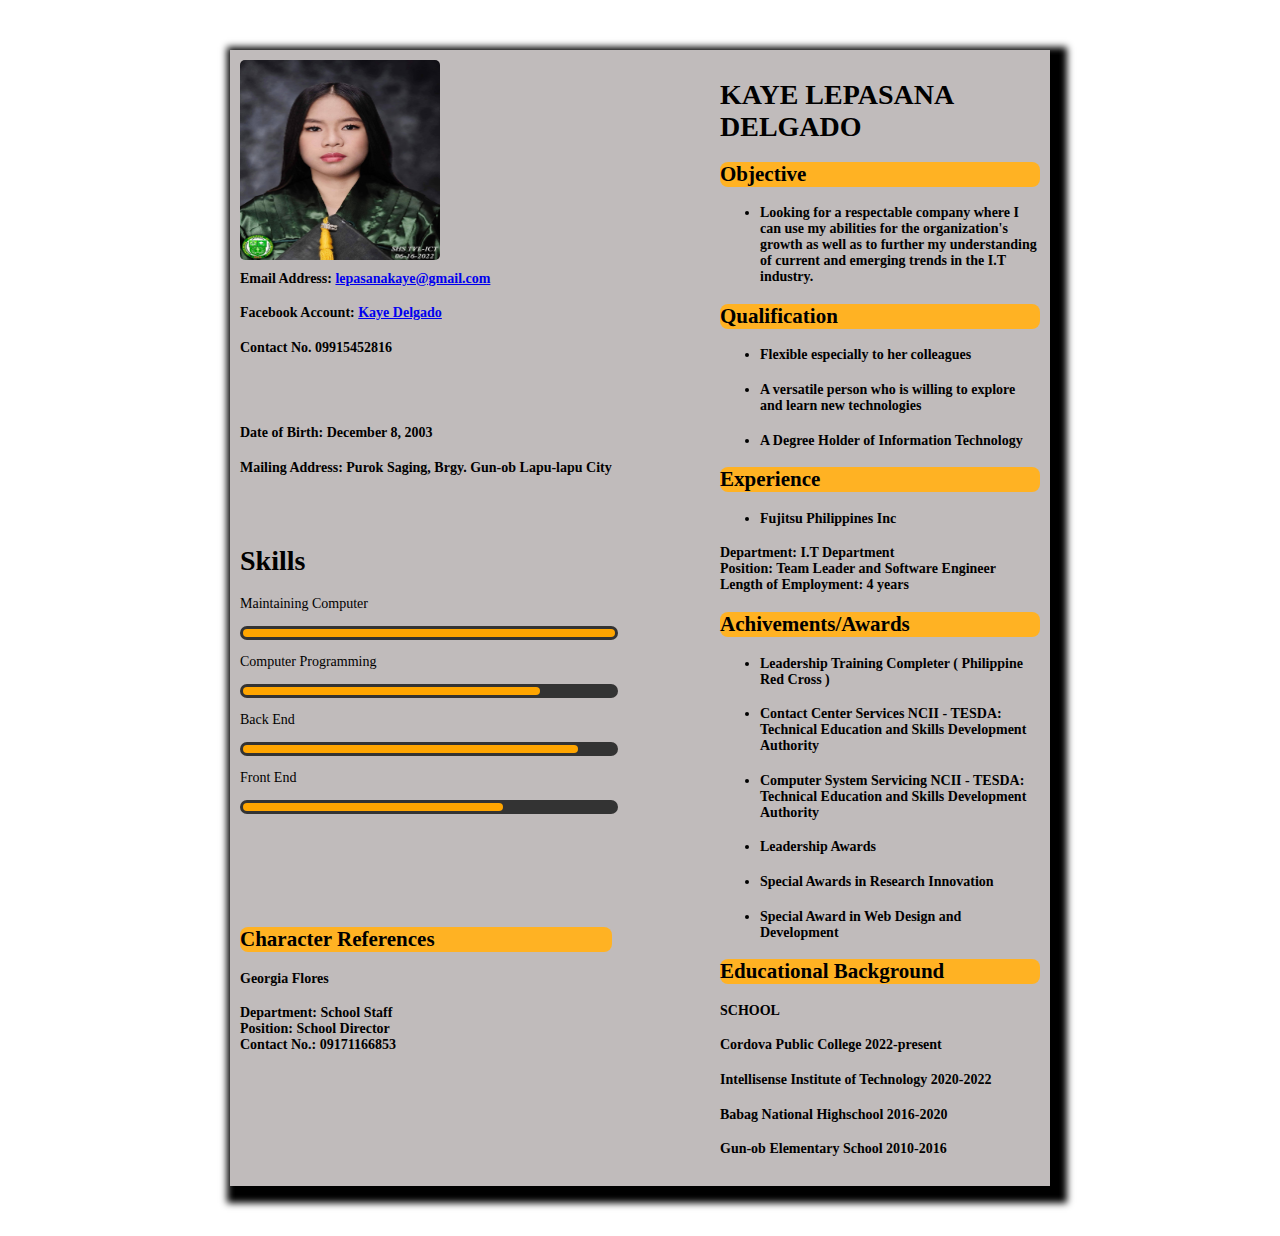
<file: kayeresume.html>
<!DOCTYPE html>
<html lang="en">
<head>
    <meta charset="UTF-8">
    <meta http-equiv="X-UA-Compatible" content="IE=edge">
    <meta name="viewport" content="width=device-width, initial-scale=1.0">

    <link rel="stylesheet" href="css/kayeresume.css">

    <title>Document</title>
</head>


<body class="bod">
 
    <div class="resume">

    <img class="img" src="images/kayeformal.jpg" alt="">

<div class="text2">
    <h4>Email Address: <a href="https://mail.google.com/mail/u/0/">lepasanakaye@gmail.com</a></h4>
    <h4>Facebook Account: <a href="https://web.facebook.com/diko.knows.tea">Kaye Delgado</a></h4>
    <h4>Contact No. 09915452816</h4>
    <br> <br>
    <h4>Date of Birth: December 8, 2003</h4>
    <h4>Mailing Address: Purok Saging, Brgy. Gun-ob Lapu-lapu City</h4>
    <br><br>
    <h1>Skills</h1>
    <p>Maintaining Computer</p>
    <div id="progress"></div>

    <p>Computer Programming</p>
    <div id="progress1"></div>

    <p>Back End</p>
    <div id="progress2"></div>

    <p>Front End</p>
    <div id="progress3"></div>

    <br><br> <br> <br> <br> <br>
    <h2 class="ref">Character References</h2>
    <h4>Georgia Flores</h4>
    <h4>Department: School Staff <br> Position: School Director <br> Contact No.: 09171166853</h4>

    

</div>  



<div class="text">
    <h1>KAYE LEPASANA DELGADO</h1>
    <h2>Objective</h2>
    <ul><li><h4>Looking for a respectable company where I can use my 
        abilities for the organization's <br> growth as well as to further 
        my understanding of current and emerging trends in the 
        I.T industry.</h4></li></ul>

    <h2>Qualification</h2>
    <ul><li><h4>Flexible especially to her colleagues</h4></li></ul>
    <ul><li><h4>A versatile person who is willing to explore and learn 
        new technologies</h4></li></ul>
    <ul><li><h4>A Degree Holder of Information Technology</h4></li></ul>

    <h2>Experience</h2>
    <ul><li><h4> Fujitsu Philippines Inc</h4></li></ul>
    <h4>Department: I.T Department <br>
        Position: Team Leader and Software Engineer <br>
        Length of Employment: 4 years</h4>

    <h2>Achivements/Awards</h2>
    <ul><li><h4>Leadership Training Completer ( Philippine Red Cross )
    </h4></li></ul>
    <ul><li><h4>Contact Center Services NCII - TESDA: Technical 
        Education and Skills Development Authority</h4></li></ul>
    <ul><li><h4>Computer System Servicing NCII - TESDA: Technical 
        Education and Skills Development Authority</h4></li></ul>
    <ul><li><h4>Leadership Awards</h4></li></ul>
    <ul><li><h4>Special Awards in Research Innovation</h4></li></ul>
    <ul><li><h4>Special Award in Web Design and Development</h4></li></ul>

    <h2>Educational Background</h2>
    <h4><b>SCHOOL</b></h4>
    <h4>Cordova Public College 2022-present</h4>
    <h4>Intellisense Institute of Technology 2020-2022</h4>
    <h4>Babag National Highschool 2016-2020</h4>
    <h4>Gun-ob Elementary School 2010-2016</h4>

</div>

</div>

 



    
</body>


</html>
</file>
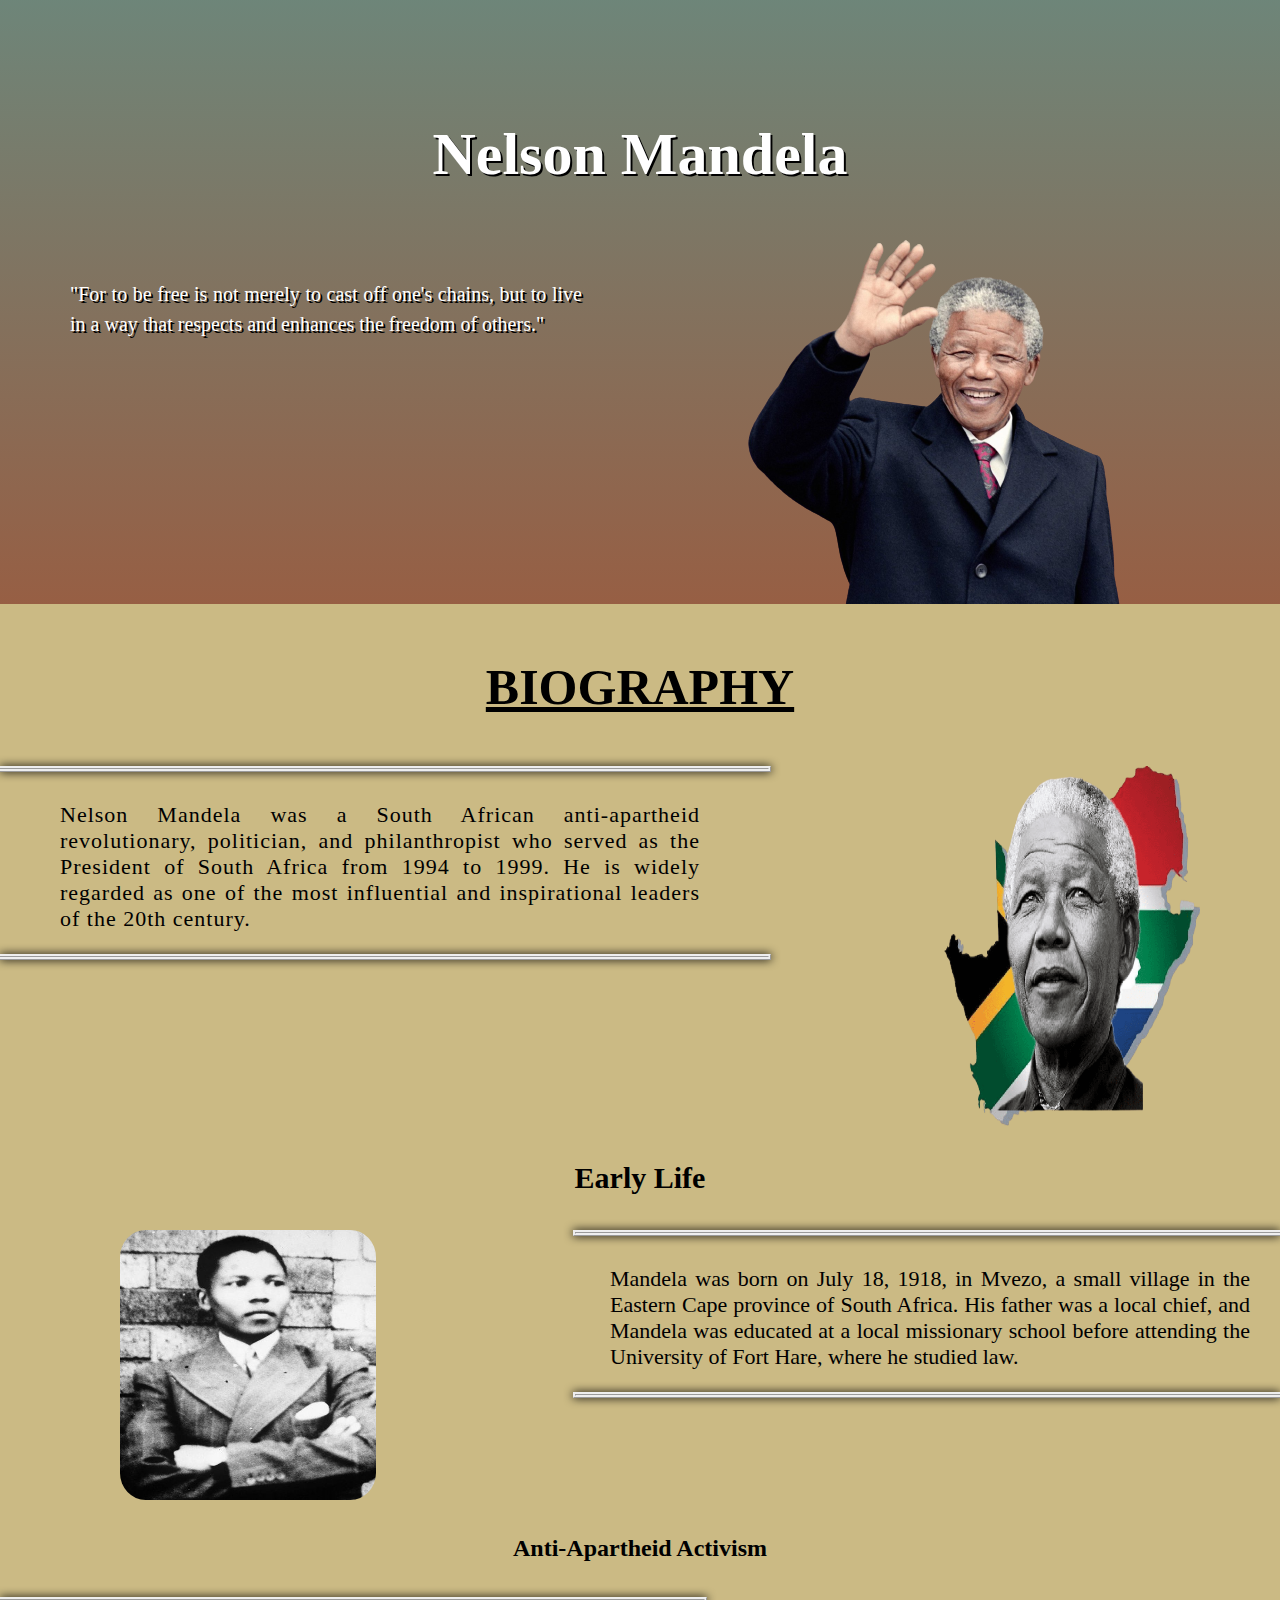
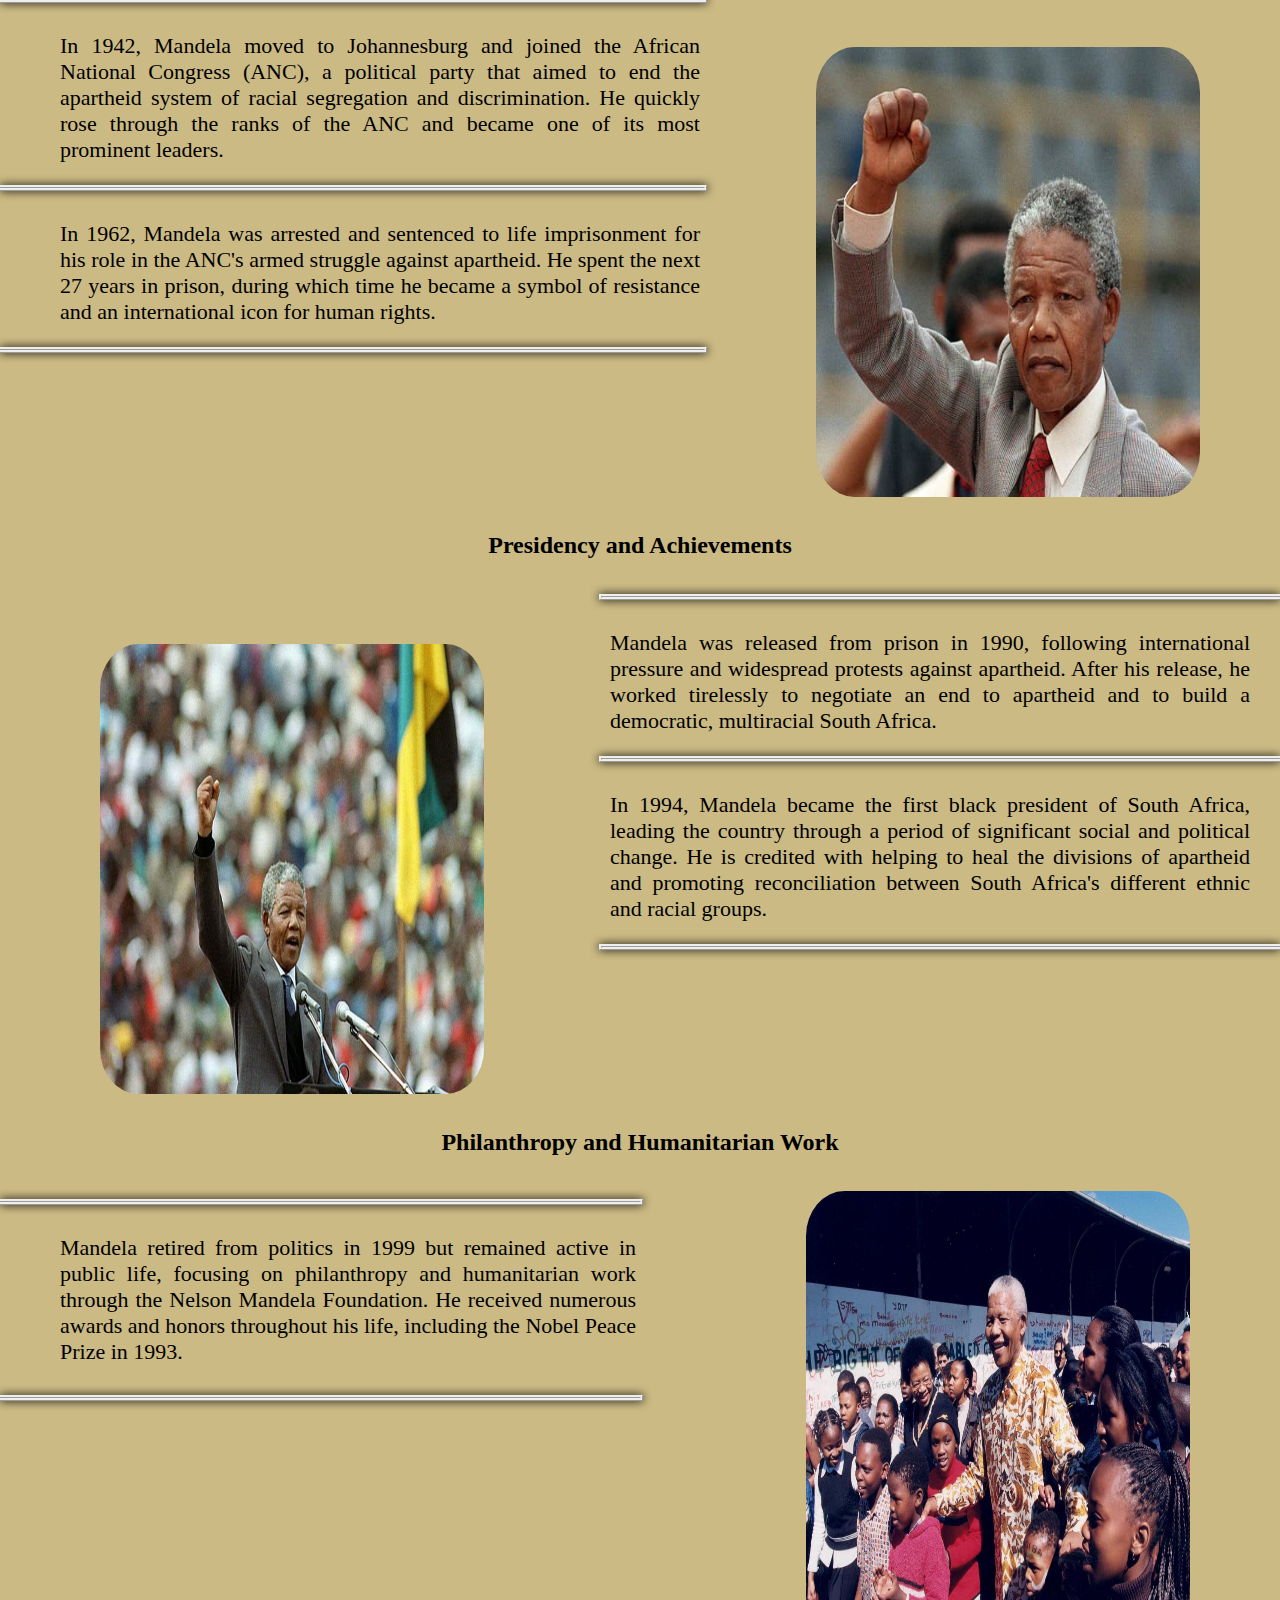
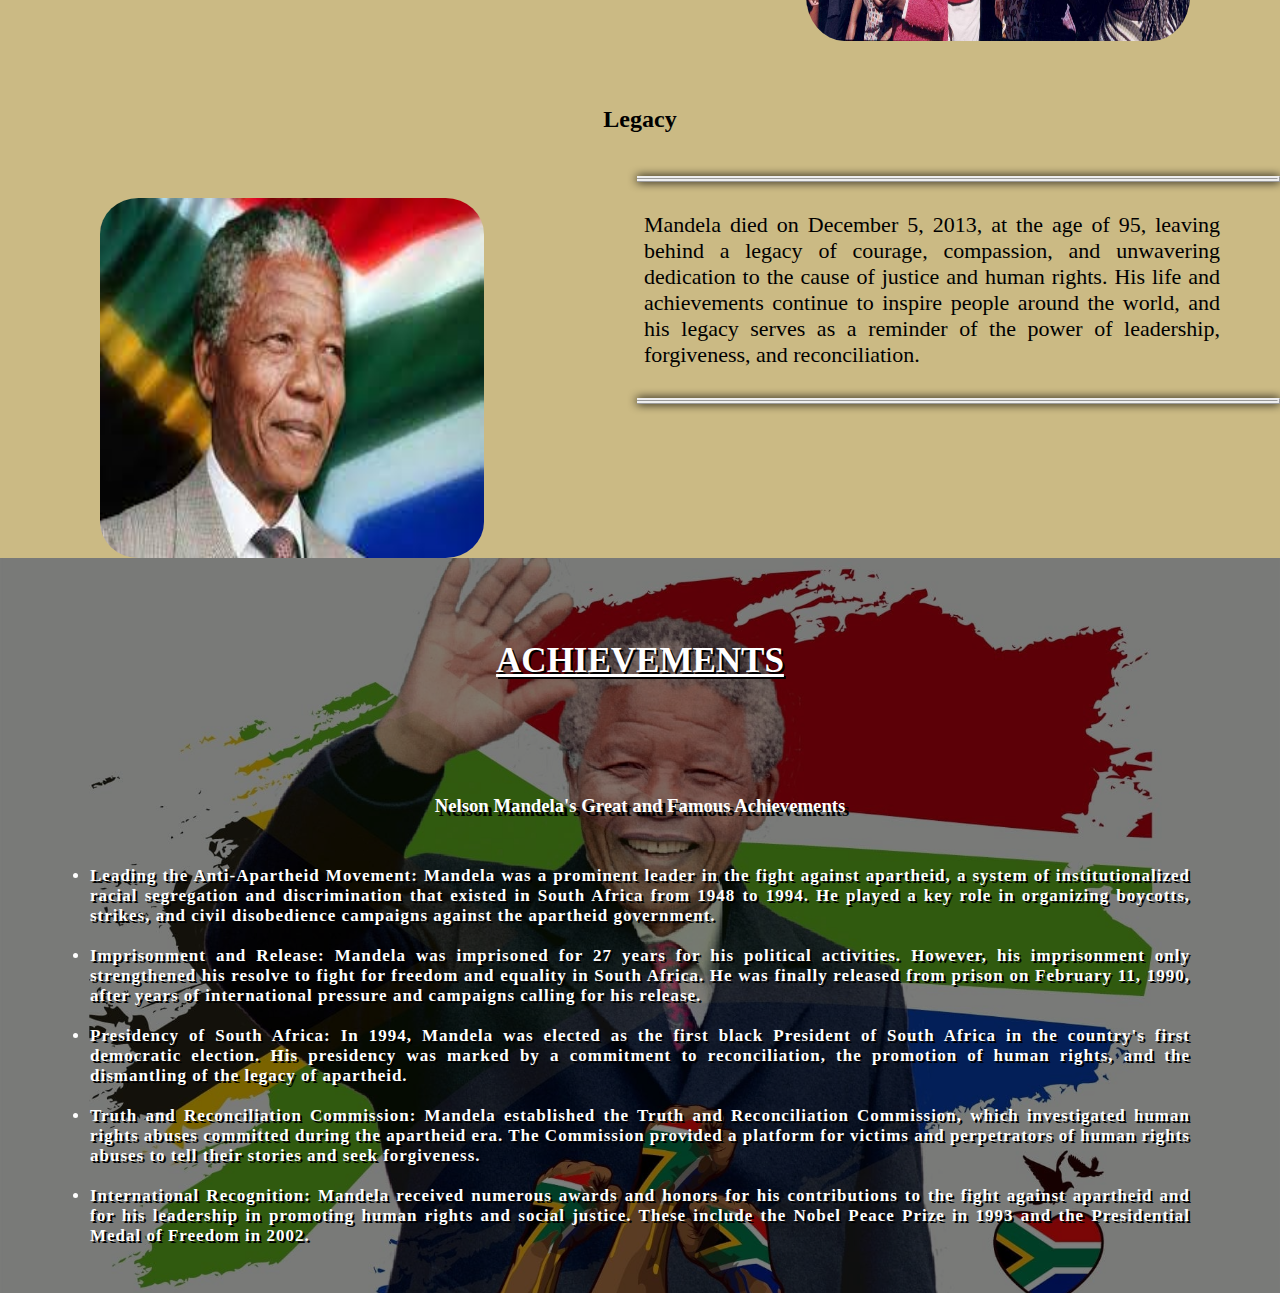
<file: tribute.html>
<html lang="en">
<head>
    <meta charset="UTF-8">
    <meta http-equiv="X-UA-Compatible" content="IE=edge">
    <meta name="viewport" content="width=device-width, initial-scale=1.0">
    <link rel="stylesheet" href="./css/tribute.css">
    
    <title>Document</title>
</head>
<body>


    <section class="home"> 
       <h1>Nelson Mandela</h1>
       <img src="./images/nelson.png">
       
       <p>"For to be free is not merely to cast off one's chains, but to live in a way that respects and enhances the freedom of others."</p>
    </section>
    <section class="biography">
        <h1>BIOGRAPHY</h1>
        <img src="images/nelson1.png">
        <hr>
        <p>Nelson Mandela was a South African anti-apartheid  revolutionary, politician, and philanthropist who  served as the President of South Africa from 1994  to 1999. He is widely regarded as one of the  most influential and inspirational leaders of the 20th century.</p>
        <hr>
    </section>

    <section class="earlylife">
        <h2>Early Life</h2>
        <img src="images/nelsonearlylife.jpg">
        <hr >  
        <p>Mandela was born on July 18, 1918, in Mvezo, a small village in the Eastern Cape province of South Africa. His father was a local chief, and Mandela was educated at a local missionary school before attending the University of Fort Hare, where he studied law.</p>
        <hr>
    </section>

    <section class="activism">
        <h2>Anti-Apartheid Activism</h2>
        <img src="images/nelsonactivism.jpg" >
        <hr>
        <p>In 1942, Mandela moved to Johannesburg and joined the African National Congress (ANC), a political party that aimed to end the apartheid system of racial segregation and discrimination. He quickly rose through the ranks of the ANC and became one of its  most prominent leaders.</p>
        <hr>
        <p>In 1962, Mandela was arrested and sentenced to life imprisonment for his role in the ANC's armed struggle against apartheid. He spent the next 27 years in prison, during which time he became a symbol of resistance and an international icon for human rights.</p>
        <hr>
    </section>


    <section class="presidency">
        <h2>Presidency and Achievements</h2>
        <img src="images/nelsonpresidency.jpg" >
    <hr>
    <p>Mandela was released from prison in 1990, following international pressure and widespread protests against apartheid. After his release, he worked tirelessly to negotiate an end to apartheid and to build a democratic, multiracial South Africa.</p>
    <hr>
    <p class="p1">In 1994, Mandela became the first black president of South Africa, leading the country through a period of significant social and political change. He is credited with helping to heal the divisions of apartheid and promoting reconciliation between South Africa's different ethnic and racial groups.</p>
    <hr>
</section>

    <section class="work">
        <h2>Philanthropy and Humanitarian Work</h2>
        <img src="images/nelsonwork.jpg">
        <hr>
        <p>Mandela retired from politics in 1999 but remained active in public life, focusing on philanthropy and humanitarian work through the Nelson Mandela Foundation. He received numerous awards and honors throughout his life, including the Nobel Peace Prize in 1993.</p>
        <hr>
    </section>



    <section class="legacy">
        <h2>Legacy</h2>
        <img src="images/nelsonlegacy.jpg">
        <hr>
        <p>Mandela died on December 5, 2013, at the age of 95, leaving behind a legacy of courage, compassion, and unwavering dedication to the cause of justice and human rights. His life and achievements continue to inspire people around the world, and his legacy serves as a reminder of the power of leadership, forgiveness, and reconciliation.</p>
        <hr>
    </section>



    <section class="achievements">
        <h1>ACHIEVEMENTS</h1>
        <br><br><br><br>
        <h3>Nelson Mandela's Great and Famous Achievements</h3>
    <ul>
      <li>Leading the Anti-Apartheid Movement: Mandela was a prominent leader in the fight against apartheid, a system of institutionalized racial segregation and discrimination that existed in South Africa from 1948 to 1994. He played a key role in organizing boycotts, strikes, and civil disobedience campaigns against the apartheid government.</li>
      <br><li>Imprisonment and Release: Mandela was imprisoned for 27 years for his political activities. However, his imprisonment only strengthened his resolve to fight for freedom and equality in South Africa. He was finally released from prison on February 11, 1990, after years of international pressure and campaigns calling for his release.</li>
      <br><li>Presidency of South Africa: In 1994, Mandela was elected as the first black President of South Africa in the country's first democratic election. His presidency was marked by a commitment to reconciliation, the promotion of human rights, and the dismantling of the legacy of apartheid.</li>
      <br><li>Truth and Reconciliation Commission: Mandela established the Truth and Reconciliation Commission, which investigated human rights abuses committed during the apartheid era. The Commission provided a platform for victims and perpetrators of human rights abuses to tell their stories and seek forgiveness.</li>
    <br><li>International Recognition: Mandela received numerous awards and honors for his contributions to the fight against apartheid and for his leadership in promoting human rights and social justice. These include the Nobel Peace Prize in 1993 and the Presidential Medal of Freedom in 2002.</li>
    </ul>   

    </section>

</body>
</html>
</file>
<file: css/kayeresume.css>
body{
    font-size: 14px;
}

.resume{
    display: flex;
    width: 800px;
    margin: 50px auto;
    padding: 10px;
    background: rgb(192, 187, 187);
    box-shadow: 7px 7px 7px 10px;
}

.img{
    width: 200px;
    height: 200px;
    border-radius: 5px;
    position: absolute;

}

.text2{

    position: absolute;
    margin-top: 2in;
}

.text h2{
    background-color: rgb(255, 178, 35);
    border-radius: 8px;
}

.ref{
    background-color: rgb(255, 178, 35);
    border-radius: 8px;  
}

#progress{
    background-color: #333;
    border-radius: 13px;
    height: 8px;
    width: 100%;
    padding: 3px;
}

#progress::after{
    content: '';
    display: block;
    background-color:orange;
    border-radius: 9px;
    height: 8px;
    width: 100%;
}


#progress1{
    background-color: #333;
    border-radius: 13px;
    height: 8px;
    width: 100%;
    padding: 3px;
}

#progress1::after{
    content: '';
    display: block;
    background-color:orange;
    border-radius: 9px;
    height: 8px;
    width: 80%;
}

#progress2{
    background-color: #333;
    border-radius: 13px;
    height: 8px;
    width: 100%;
    padding: 3px;
}

#progress2::after{
    content: '';
    display: block;
    background-color:orange;
    border-radius: 9px;
    height: 8px;
    width: 90%;
}

#progress3{
    background-color: #333;
    border-radius: 13px;
    height: 8px;
    width: 100%;
    padding: 3px;
}

#progress3::after{
    content: '';
    display: block;
    background-color:orange;
    border-radius: 9px;
    height: 8px;
    width: 70%;
}

.text{
    margin-left: 5in;
    display: block;
}
</file>
<file: css/tribute.css>
body{
  height: 100vh;
  width: 80vw;
  margin: 0;
  padding: 0;
  overflow-x: hidden;
  position: absolute;
  z-index: 1000;
  background: rgb(203, 186, 132);
}

  section{
   background-color:var( --secondary-color); 
    height: 100vh;
    width: 100vw;
    margin-left: 0;
    color: var(--primary-color);
    margin: 0;
    z-index: 9999;
    padding: 0;
}

.home{ 
  background:linear-gradient( rgba(17, 81, 110, 0.5),rgba(99, 4, 4, 0.5));
  color:white ;
  padding: 0;
  display: inline-block;
  height: auto;
}

.home h1{
  text-align: center;
  font-size: 60px;
  padding-top: 80px;
  color: var(--primary-color);
  text-shadow: 2px 2px #000000;
}



.home p{
  padding-left: 70px;
  padding-top: 30px;
  width: 50%;
  line-height: 30px;
  font-size: 20px;
  text-align: justify;
  float: left;
  font-weight: 400;
  color: var(--primary-color);
  z-index: 1;
  position: absolute;
  text-shadow: 2px 2px #000000;

}

.home img{
  float: right;
  top: 30px;
}



.biography{
  
  height: auto;
  display: inline-block;
}

.biography img{
  width: 20%;
  height: 40%;
  float: right;
  margin-right: 80px;
}
  

.biography h1{
  text-align: center;
  font-size: 50px;
  font-weight: 600;
  padding-top: 20px;
  text-decoration: underline;
  margin-bottom: 50px;
}

.biography p{
  padding: 0px 60px;
  text-align: justify;
  float: left;
  width: 50%;
  letter-spacing: 1px;
  font-size: 22px;

}

.biography hr{
  width: 60%;
  text-align: left;
  margin-left: 0;
  border-width: 3px 3px 3px 0;
  color: rgb(204, 186, 186);
  border-style:ridge;
  box-shadow: 0 0 10px 0 black;
}

.earlylife{
  display: inline-block;
  height: auto;
}

.earlylife img{
  float: left;
  margin-left: 120px;
  width: 20%;
  height: 30%;
  border-radius: 10%;
}


.earlylife h2{
  display: block;
  text-align: center;
  font-size: 30px;
  font-weight: 700;
  margin: 35px;
}

.earlylife p{
  float: right;
  width: 50%;
  padding: 0 30px 0 0 ;
  text-align: justify;
  font-size: 22px;
}

.earlylife hr{
  width: 55%;
  text-align: right;
  margin-right: 0;
  border-width: 3px 0 3px 3px ;
  color: rgb(204, 186, 186);
  border-style:ridge;
  box-shadow: 0 0 10px 0 black;
}



.activism{
  height: auto;
  display: inline-block;
}

.activism img{
  float: right;
  margin-right: 80px;
  margin-top: 50px;
  width: 30%;
  height: 50%;
  border-radius: 10%;
}

.activism h2{
  text-align: center;
  margin: 35px;
}

.activism p{
  padding-left: 60px;
  text-align: justify;
  float: left;
  width: 50%;
  font-size: 22px;

}

.activism hr{
  width: 55%;
  margin-left: 0;
  text-align: left;
  color: gray;
  border-width: 3px 3px 3px 0;
  border-style: ridge;
  height: 0px;
  box-shadow: 0 0 10px 0 black;
}

.presidency{
  
  display: inline-block;
  margin: 0;
  height: auto;
}

.presidency img{
  float: left;
  margin-left: 100px;
  margin-top: 50px;
  width: 30%;
  height: 50%;
  border-radius: 10%;
}

.presidency h2{
  text-align: center;
  margin: 35px;
}

.presidency p{
  padding-right: 30px;
  text-align: justify;
  float: right;
  width: 50%;
  font-size: 22px;

}



.presidency hr{
    width: 53%;
    text-align: right;
    margin-right: 0px;
    border-width: 3px 0 3px 3px ;
    color: rgb(204, 186, 186);
    border-style:ridge;
    box-shadow: 0 0 10px 0 black;
}

.work{

  display: inline-block;
  height: auto;
}


.work h2{
  text-align: center;
  margin: 35px;
}

.work img{
  float: right;
  margin-right: 90px;
  margin-bottom: 30px;
  width: 30%;
  height: 50%;
  border-radius: 10%;
}

.work p{
  padding-left: 60px;
  text-align: justify;
  float: left;
  width: 45%;
  font-size: 22px;

}

.work hr{
    width: 50%;
    float: left;
    margin-left: 0;
    border-width: 3px 3px 3px 0px ;
    color: rgb(204, 186, 186);
    border-style:ridge;
    box-shadow: 0 0 10px 0 black;
    display: flex;
}




.legacy{

  display: inline-block;
  height: auto;
}


.legacy h2{
  text-align: center;
  margin: 35px;
}

.legacy img{
  float: left;
  margin-left: 100px;
  margin-top: 30px;
  width: 30%;
  height: 40%;
  border-radius: 10%;
}

.legacy p{
  padding-right: 60px;
  text-align: justify;
  float: right;
  width: 45%;
  font-size: 22px;

}

.legacy hr{
    width: 50%;
    float: right;
    margin-right: 0;
    border-width: 3px 3px 3px 0px ;
    color: rgb(204, 186, 186);
    border-style:ridge;
    box-shadow: 0 0 10px 0 black;
}



 .achievements{
  display: inline-block;
  height: auto;
  background-image: linear-gradient(rgb(0,0,0,0.5 ), rgb(0,0,0,0.5)),url('../images/nelsonachievements.jpg');
  background-size: cover;
  background-position: center;
  z-index: 0;
  color: white;
}

.achievements h1{
  text-decoration: underline;
  text-align: center;
  font-size: 35px;
  padding-top: 60px;
  color: var(--primary-color);
  z-index: 1000;
  text-shadow: 2px 2px #000000;
}

.achievements h3{
  text-align: center; 
  z-index: 1000;
  text-shadow: 4px 4px #000000;
}

.achievements ul{
  text-align: justify;
  padding: 30px 90px; 
  font-size: 17px ;
  font-weight: 700;
  z-index: 1000;
  text-shadow: 2px 2px #000000;
  letter-spacing: 1px;
}
</file>
